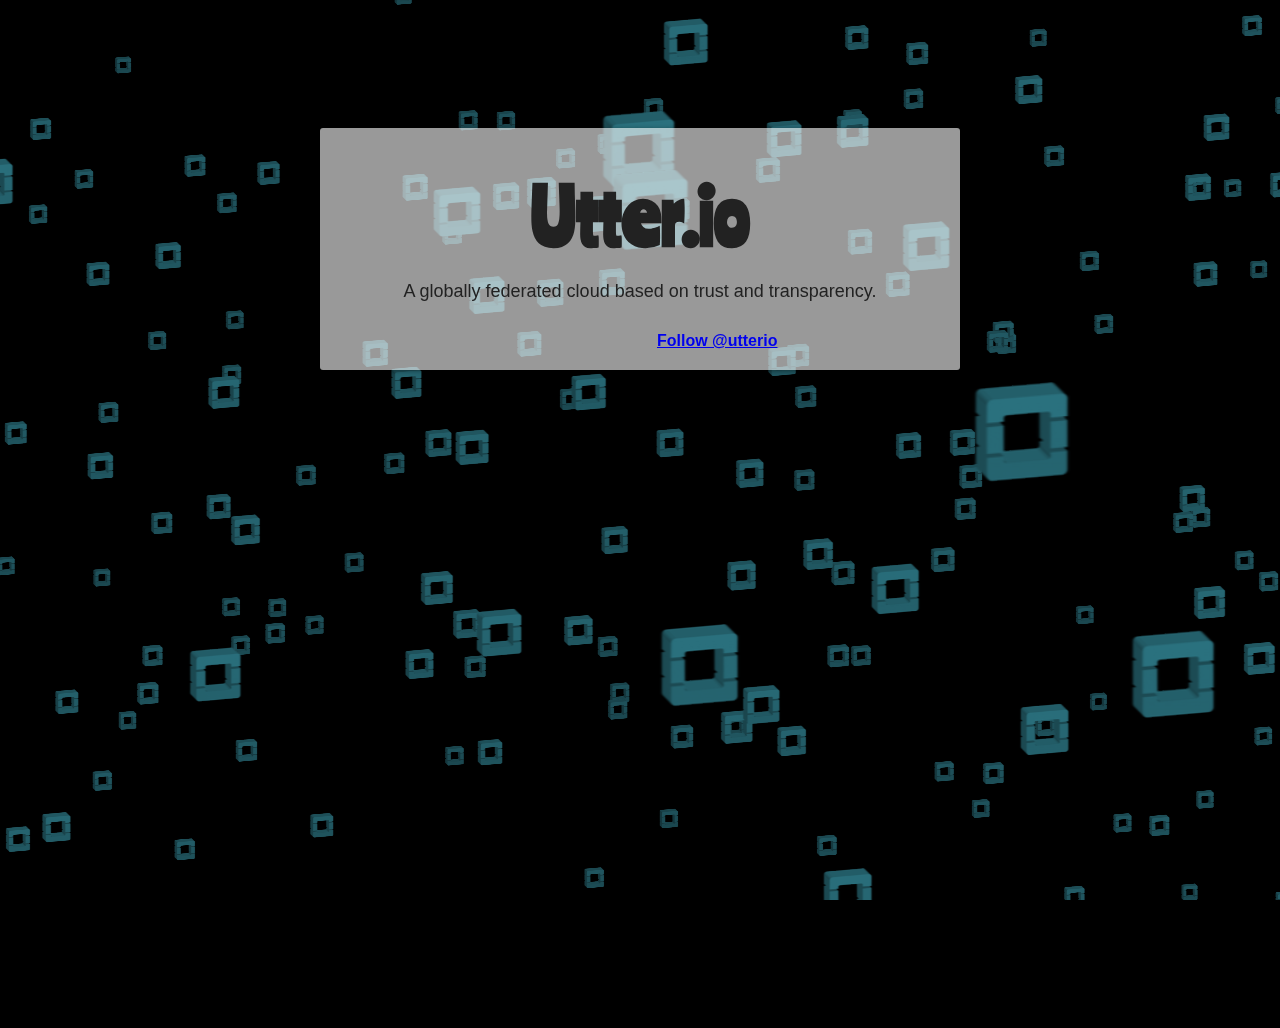
<file: index.html>
<!DOCTYPE html>
<html lang="en">
	<head>
		<title>three.js webgl - particles - billboards</title>
		<meta charset="utf-8">
		<meta name="viewport" content="width=device-width, user-scalable=no, minimum-scale=1.0, maximum-scale=1.0">
    <link href='http://fonts.googleapis.com/css?family=Ranchers' rel='stylesheet' type='text/css'>

		<style>

			body {
				background-color: #000000;
				margin: 0px;
				overflow: hidden;
				font-family:Monospace;
				text-align:center;
				font-weight: bold;
				text-align:center;
				font-family: 'Open Sans', sans-serif;
			}

			.box {
				background: rgba(255, 255, 255, 0.6);
				padding: 20px;
				border-radius: 3px;
				box-shadow: 1px 1px 4px rgba(0, 0, 0, 0.4);
				margin: 0 auto;
        max-width: 600px;
        color: #CCC; 
			}

			.container {
				position: absolute;
				padding-top: 10%;
				top: 0px;
				width: 100%;
				height: 100%;
      }

			.space {
				display: block;
				width: 100%;
				height: 100%;
			}

			.social {
				margin: 14px;
			}
			.blurb {
				font-size: 18px;
				color: #222;
				font-weight: normal;
				margin-bottom: 14px;
			}
			
			.big {
				font-size: 75px;
				margin: 20px;
				color: #222;
				font-family: 'Ranchers', cursive;
			}

		</style>
	</head>
	<body>
		<div id="space"></div>
		<div class="container">
			<div class="box">
				<p class="big">Utter.io</p>
				<p class="blurb">A globally federated cloud based on trust and transparency.</p>
					<iframe src="http://ghbtns.com/github-btn.html?user=stackmonkey&repo=utter-exchange&type=watch&count=true&size=large" allowtransparency="true" frameborder="0" scrolling="0" width="150px" height="30px"></iframe>
					<a href="https://twitter.com/utterio" class="twitter-follow-button" data-show-count="false" data-size="large">Follow @utterio</a>
					<script>!function(d,s,id){var js,fjs=d.getElementsByTagName(s)[0],p=/^http:/.test(d.location)?'http':'https';if(!d.getElementById(id)){js=d.createElement(s);js.id=id;js.src=p+'://platform.twitter.com/widgets.js';fjs.parentNode.insertBefore(js,fjs);}}(document, 'script', 'twitter-wjs');</script>
				</div>
			</div>
		</div>

		<script src="/static/js/three.min.js"></script>
		<script src="/static/js/Detector.js"></script>
		<script>

			if ( ! Detector.webgl ) Detector.addGetWebGLMessage();

			var container;
			var camera, scene, renderer, particles, geometry, material, i, h, color, sprite, size;
			var mouseX = 0, mouseY = 0;

			var windowHalfX = window.innerWidth / 2;
			var windowHalfY = window.innerHeight / 2;

			init();
			animate();

			function init() {

				camera = new THREE.PerspectiveCamera( 55, window.innerWidth / window.innerHeight, 2, 2000 );
				camera.position.z = 1000;

				scene = new THREE.Scene();
				scene.fog = new THREE.FogExp2( 0x000000, 0.001 );

				geometry = new THREE.Geometry();

				sprite = THREE.ImageUtils.loadTexture( "/static/img/openstack.png" );

				for ( i = 0; i < 10000; i ++ ) {

					var vertex = new THREE.Vector3();
					vertex.x = 2000 * Math.random() - 1000;
					vertex.y = 2000 * Math.random() - 1000;
					vertex.z = 2000 * Math.random() + 400;

					geometry.vertices.push( vertex );

				}



				material = new THREE.PointCloudMaterial( { size: 35, sizeAttenuation: true, map: sprite, transparent: true } );
				material.color.setHSL( 1.0, 0.3, 0.7 );

				particles = new THREE.PointCloud( geometry, material );
				particles.sortParticles = true;
				scene.add( particles );

				//

				renderer = new THREE.WebGLRenderer( { clearAlpha: 1 } );
				renderer.setSize( window.innerWidth, window.innerHeight );

				container = document.getElementById('space');
				container.appendChild( renderer.domElement );

				//

				window.addEventListener( 'resize', onWindowResize, false );

			}

			function onWindowResize() {

				windowHalfX = window.innerWidth / 2;
				windowHalfY = window.innerHeight / 2;

				camera.aspect = window.innerWidth / window.innerHeight;
				camera.updateProjectionMatrix();

				renderer.setSize( window.innerWidth, window.innerHeight );

			}

			//

			function animate() {

				requestAnimationFrame( animate );

				render();
			}

			function render() {

				var time = Date.now() * 0.000005;

				camera.position.x += 0.005;
				camera.position.y += 0.005;
				camera.position.z += 0.04;

				camera.lookAt( scene.position );

				h = ( 360 * ( 1 + time ) % 360 ) / 360;
				material.color.setHSL( h, 0.5, 0.5 );

				renderer.render( scene, camera );

			}

		</script>
	</body>
</html>
</file>
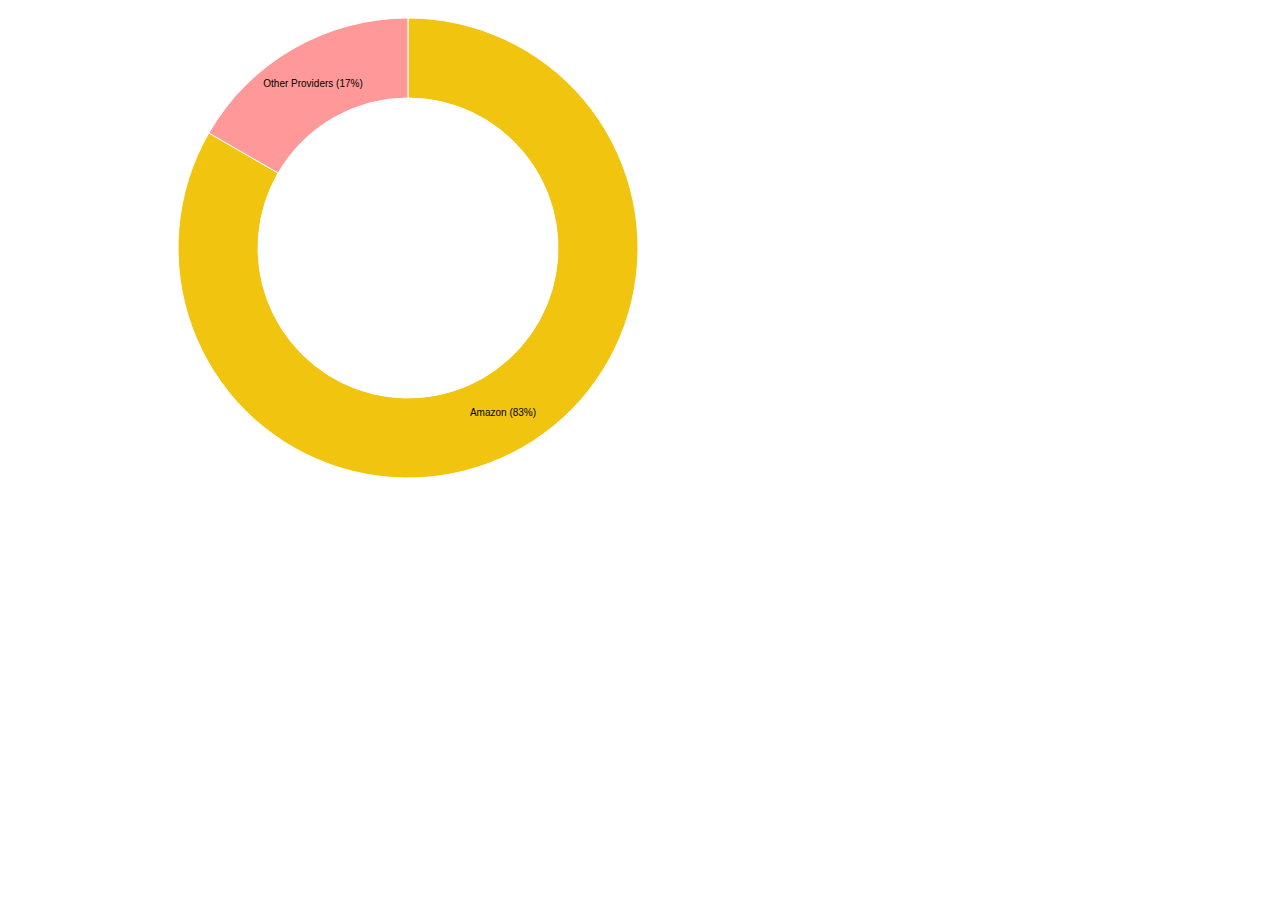
<file: static/prezo/awsmarket.html>
<!DOCTYPE html>
<meta charset="utf-8">
<style>

body {
  font: 10px sans-serif;
  overflow: hidden;
}

.arc path {
  stroke: #fff;
}

</style>
<body>
<script type="text/javascript" src="./jquery.min.js"></script>
<script type="text/javascript" src="./d3.v3.min.js"></script>
<script type="text/javascript">
$(document).ready(function() {
  var margin = {top: 20, right: 50, bottom: 60, left: 50},
      width = 800,
      height = 480;
      radius = Math.min(width, height) / 2;

  var color = d3.scale.ordinal()
      .range(["#F1C40F", "#F99"]);

  var arc = d3.svg.arc()
      .outerRadius(radius - 10)
      .innerRadius(radius - 90);

  var pie = d3.layout.pie()
      .sort(null)
      .value(function(d) { return d.population; });

  var svg = d3.select("body").append("svg")
      .attr("width", width)
      .attr("height", height)
    .append("g")
      .attr("transform", "translate(" + width / 2 + "," + height / 2 + ")");

  d3.csv("awsmarket.csv", function(error, data) {

    data.forEach(function(d) {
      d.population = +d.population;
    });

    var g = svg.selectAll(".arc")
        .data(pie(data))
      .enter().append("g")
        .attr("class", "arc");

    g.append("path")
        .attr("d", arc)
        .style("fill", function(d) { return color(d.data.age); });

    g.append("text")
        .attr("transform", function(d) { return "translate(" + arc.centroid(d) + ")"; })
        .attr("dy", ".35em")
        .style("text-anchor", "middle")
        .text(function(d) { return d.data.age; });

  });
});
</script>
</body>
</html>
</file>
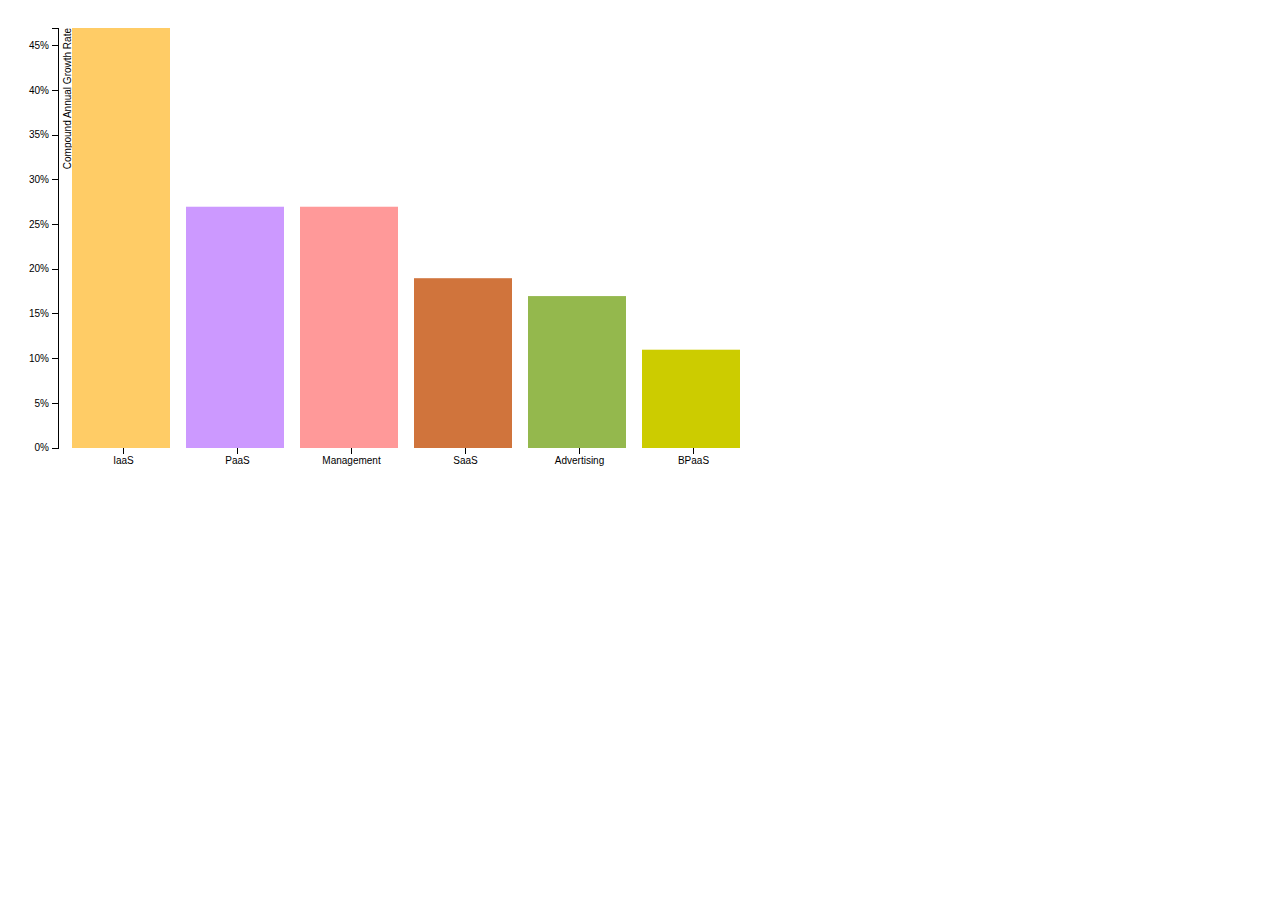
<file: static/prezo/cloudgrowth.html>
<!DOCTYPE html>
<meta charset="utf-8">
<head>
<style>

body {
  font: 10px sans-serif;
  overflow: hidden;
}

.axis path,
.axis line {
  fill: none;
  stroke: #000;
  shape-rendering: crispEdges;
}

.bar {
  fill: #FFCC66;
}

.x.axis path {
  display: none;
}

</style>
</head>
<body>
<script src="d3.v3.min.js"></script>
<script>

var margin = {top: 20, right: 50, bottom: 60, left: 50},
    width = 800 - margin.left - margin.right,
    height = 500 - margin.top - margin.bottom;

var formatPercent = d3.format(".0%");

var x = d3.scale.ordinal()
    .rangeRoundBands([0, width], .1);

var y = d3.scale.linear()
    .range([height, 0]);

var xAxis = d3.svg.axis()
    .scale(x)
    .orient("bottom");

var yAxis = d3.svg.axis()
    .scale(y)
    .orient("left")
    .tickFormat(formatPercent);

var svg = d3.select("body").append("svg")
    .attr("width", width + margin.left + margin.right)
    .attr("height", height + margin.top + margin.bottom)
  .append("g")
    .attr("transform", "translate(" + margin.left + "," + margin.top + ")");

d3.tsv("cloudgrowth.tsv", type, function(error, data) {
  x.domain(data.map(function(d) { return d.segment; }));
  y.domain([0, d3.max(data, function(d) { return d.growth; })]);

  svg.append("g")
      .attr("class", "x axis")
      .attr("transform", "translate(0," + height + ")")
      .call(xAxis);

  svg.append("g")
      .attr("class", "y axis")
      .call(yAxis)
    .append("text")
      .attr("transform", "rotate(-90)")
      .attr("y", 6)
      .attr("dy", ".71em")
      .style("text-anchor", "end")
      .text("Compound Annual Growth Rate");

  svg.selectAll(".bar")
      .data(data)
    .enter().append("rect")
      .attr("class", "bar")
      .attr("x", function(d) { return x(d.segment); })
      .attr("width", x.rangeBand() - 5)
      .attr("y", function(d) { return y(d.growth); })
      .attr("height", function(d) { return height - y(d.growth); })
      .style("fill", function(d) { return d.color; });;

});

function type(d) {
  d.growth = +d.growth;
  return d;
}

</script>
</body>
</html>
</file>
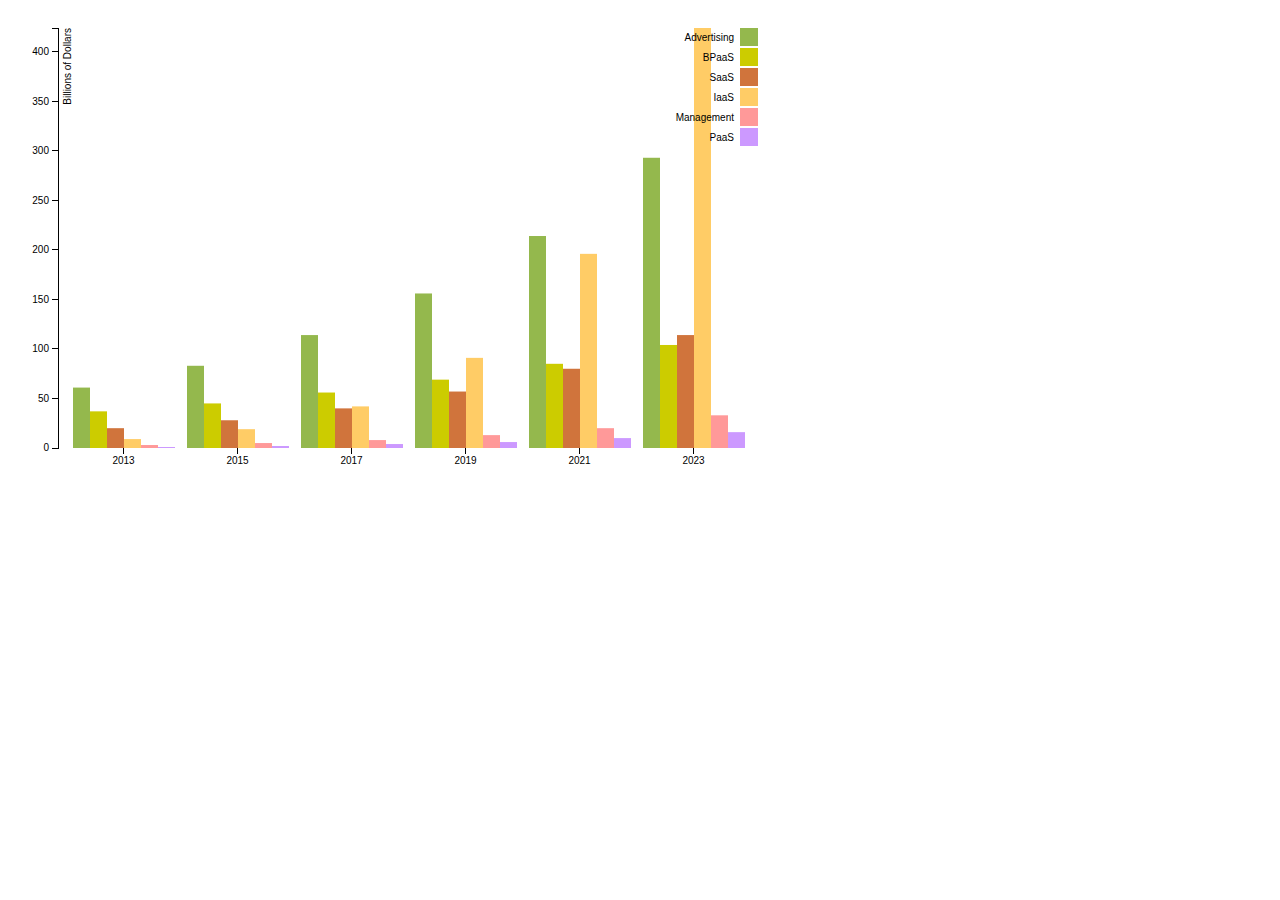
<file: static/prezo/cloudmarket.html>
<!DOCTYPE html>
<meta charset="utf-8">
<style>

body {
  font: 10px sans-serif;
  overflow: hidden;
}

.axis path,
.axis line {
  fill: none;
  stroke: #000;
  shape-rendering: crispEdges;
}

.bar {
  fill: steelblue;
}

.x.axis path {
  display: none;
}

</style>
<body>
<script type="text/javascript" src="./jquery.min.js"></script>
<script type="text/javascript" src="./d3.v3.min.js"></script>
<script type="text/javascript">
$(document).ready(function() {

  var margin = {top: 20, right: 50, bottom: 60, left: 50},
      width = 800 - margin.left - margin.right,
      height = 500 - margin.top - margin.bottom;

  var x0 = d3.scale.ordinal()
      .rangeRoundBands([0, width], .1);

  var x1 = d3.scale.ordinal();

  var y = d3.scale.linear()
      .range([height, 0]);

  var color = d3.scale.ordinal()
      .range(["#94B84D", "#CCCC00", "#D0743C", "#FFCC66", "#FF9999", "#CC99FF"]);

  var xAxis = d3.svg.axis()
      .scale(x0)
      .orient("bottom");

  var yAxis = d3.svg.axis()
      .scale(y)
      .orient("left")
      .tickFormat(d3.format("1s"));

  var svg = d3.select("body").append("svg")
      .attr("width", width + margin.left + margin.right)
      .attr("height", height + margin.top + margin.bottom)
    .append("g")
      .attr("transform", "translate(" + margin.left + "," + margin.top + ")");

  d3.csv("cloudmarket.csv", function(error, data) {
    var ageNames = d3.keys(data[0]).filter(function(key) { return key !== "Year"; });

    data.forEach(function(d) {
      d.ages = ageNames.map(function(name) { return {name: name, value: +d[name]}; });
    });

    x0.domain(data.map(function(d) { return d.Year; }));
    x1.domain(ageNames).rangeRoundBands([0, x0.rangeBand()]);
    y.domain([0, d3.max(data, function(d) { return d3.max(d.ages, function(d) { return d.value; }); })]);

    svg.append("g")
        .attr("class", "x axis")
        .attr("transform", "translate(0," + height + ")")
        .call(xAxis);

    svg.append("g")
        .attr("class", "y axis")
        .call(yAxis)
      .append("text")
        .attr("transform", "rotate(-90)")
        .attr("y", 6)
        .attr("dy", ".71em")
        .style("text-anchor", "end")
        .text("Billions of Dollars");

    var year = svg.selectAll(".year")
        .data(data)
      .enter().append("g")
        .attr("class", "g")
        .attr("transform", function(d) { return "translate(" + x0(d.Year) + ",0)"; });

    year.selectAll("rect")
        .data(function(d) { return d.ages; })
      .enter().append("rect")
        .attr("width", x1.rangeBand())
        .attr("x", function(d) { return x1(d.name); })
        .attr("y", function(d) { return y(d.value); })
        .attr("height", function(d) { return height - y(d.value); })
        .style("fill", function(d) { return color(d.name); });

    var legend = svg.selectAll(".legend")
        .data(ageNames.slice())
      .enter().append("g")
        .attr("class", "legend")
        .attr("transform", function(d, i) { return "translate(0," + i * 20 + ")"; });

    legend.append("rect")
        .attr("x", width - 18)
        .attr("width", 18)
        .attr("height", 18)
        .style("fill", color);

    legend.append("text")
        .attr("x", width - 24)
        .attr("y", 9)
        .attr("dy", ".35em")
        .style("text-anchor", "end")
        .text(function(d) { return d; });

  });
});
</script>
</file>
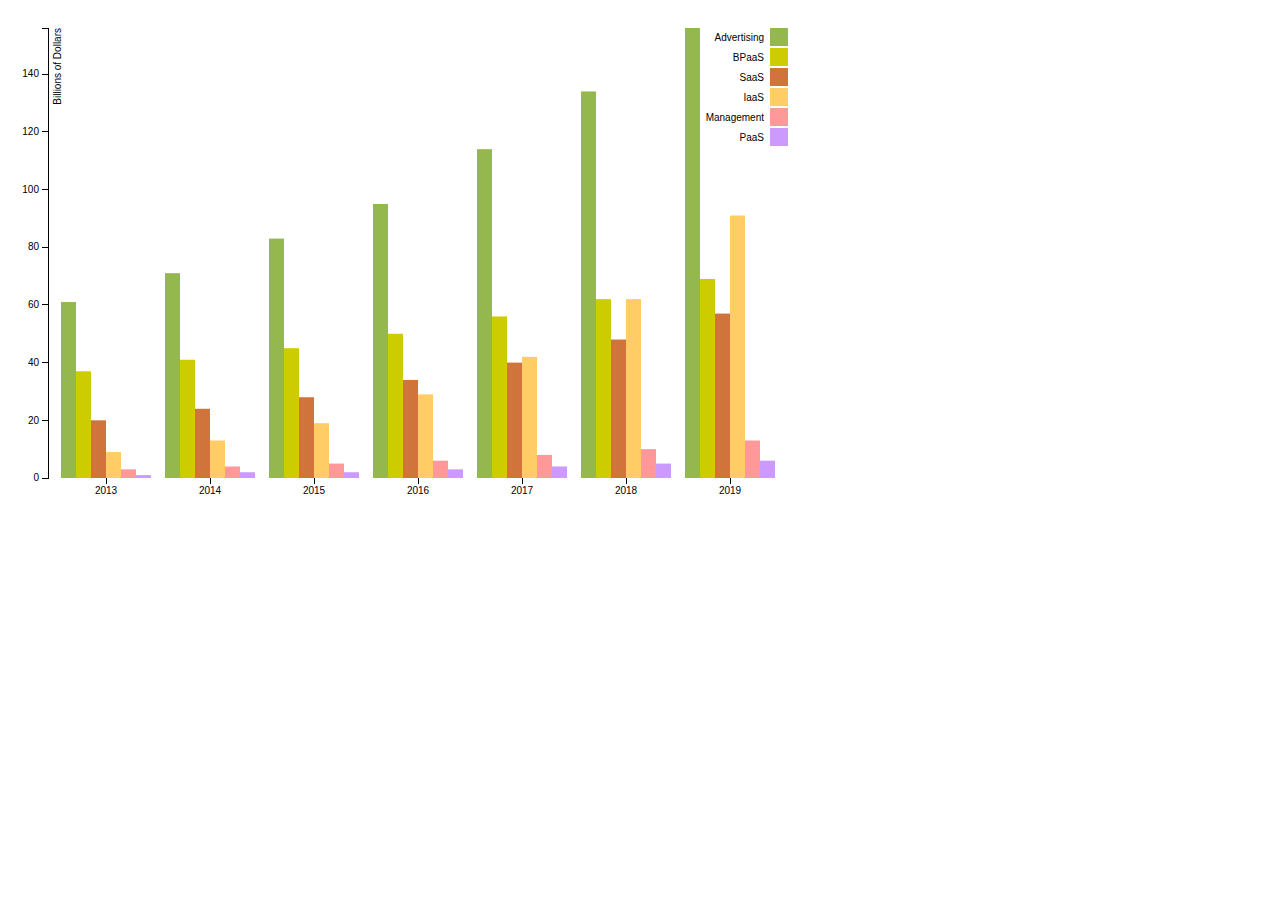
<file: static/prezo/cloudmarket2.html>
<!DOCTYPE html>
<meta charset="utf-8">
<style>

body {
  font: 10px sans-serif;
  overflow: hidden;
}

.axis path,
.axis line {
  fill: none;
  stroke: #000;
  shape-rendering: crispEdges;
}

.bar {
  fill: steelblue;
}

.x.axis path {
  display: none;
}

</style>
<body>
<script src="d3.v3.min.js"></script>
<script>

var margin = {top: 20, right: 20, bottom: 30, left: 40},
    width = 800 - margin.left - margin.right,
    height = 500 - margin.top - margin.bottom;

var x0 = d3.scale.ordinal()
    .rangeRoundBands([0, width], .1);

var x1 = d3.scale.ordinal();

var y = d3.scale.linear()
    .range([height, 0]);

var color = d3.scale.ordinal()
    .range(["#94B84D", "#CCCC00", "#D0743C", "#FFCC66", "#FF9999", "#CC99FF"]);

var xAxis = d3.svg.axis()
    .scale(x0)
    .orient("bottom");

var yAxis = d3.svg.axis()
    .scale(y)
    .orient("left")
    .tickFormat(d3.format("1s"));

var svg = d3.select("body").append("svg")
    .attr("width", width + margin.left + margin.right)
    .attr("height", height + margin.top + margin.bottom)
  .append("g")
    .attr("transform", "translate(" + margin.left + "," + margin.top + ")");

d3.csv("cloudmarket2.csv", function(error, data) {
  var ageNames = d3.keys(data[0]).filter(function(key) { return key !== "Year"; });

  data.forEach(function(d) {
    d.ages = ageNames.map(function(name) { return {name: name, value: +d[name]}; });
  });

  x0.domain(data.map(function(d) { return d.Year; }));
  x1.domain(ageNames).rangeRoundBands([0, x0.rangeBand()]);
  y.domain([0, d3.max(data, function(d) { return d3.max(d.ages, function(d) { return d.value; }); })]);

  svg.append("g")
      .attr("class", "x axis")
      .attr("transform", "translate(0," + height + ")")
      .call(xAxis);

  svg.append("g")
      .attr("class", "y axis")
      .call(yAxis)
    .append("text")
      .attr("transform", "rotate(-90)")
      .attr("y", 6)
      .attr("dy", ".71em")
      .style("text-anchor", "end")
      .text("Billions of Dollars");

  var year = svg.selectAll(".year")
      .data(data)
    .enter().append("g")
      .attr("class", "g")
      .attr("transform", function(d) { return "translate(" + x0(d.Year) + ",0)"; });

  year.selectAll("rect")
      .data(function(d) { return d.ages; })
    .enter().append("rect")
      .attr("width", x1.rangeBand())
      .attr("x", function(d) { return x1(d.name); })
      .attr("y", function(d) { return y(d.value); })
      .attr("height", function(d) { return height - y(d.value); })
      .style("fill", function(d) { return color(d.name); });

  var legend = svg.selectAll(".legend")
      .data(ageNames.slice())
    .enter().append("g")
      .attr("class", "legend")
      .attr("transform", function(d, i) { return "translate(0," + i * 20 + ")"; });

  legend.append("rect")
      .attr("x", width - 18)
      .attr("width", 18)
      .attr("height", 18)
      .style("fill", color);

  legend.append("text")
      .attr("x", width - 24)
      .attr("y", 9)
      .attr("dy", ".35em")
      .style("text-anchor", "end")
      .text(function(d) { return d; });

});

</script>
</file>
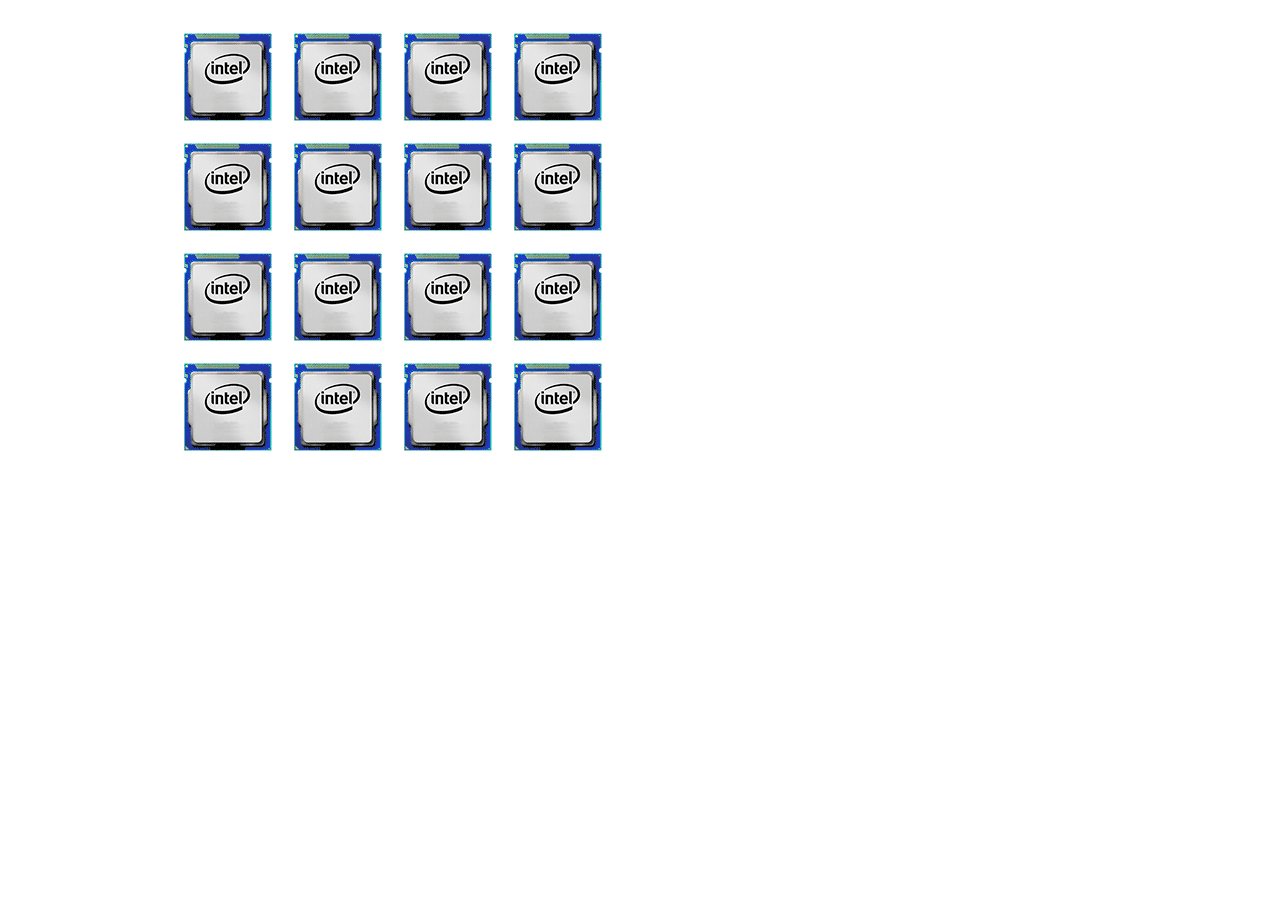
<file: static/prezo/cpudensity.html>
<!DOCTYPE html>
<head>
<meta charset="utf-8">
<style>

body {
  font: 10px sans-serif;
  overflow: hidden;
}

</style>
</head>
<body>
<script type="text/javascript" src="./jquery.min.js"></script>
<script type="text/javascript" src="./d3.v3.min.js"></script>
<script type="text/javascript">
$(document).ready(function() {
  var margin = {top: 20, right: 20, bottom: 30, left: 170},
      width = 800 - margin.left - margin.right,
      height = 500 - margin.top - margin.bottom;

  var svg = d3.select("body").append("svg")
      .attr("width", width + margin.left + margin.right)
      .attr("height", height + margin.top + margin.bottom)
    .append("g")
      .attr("transform", "translate(" + margin.left + "," + margin.top + ")");


  // draw the procs

  for (var i = 0; i < 4; i++) {
  	for (var j = 0; j < 4; j++) {
  		svg.append("svg:image")
      		.attr("xlink:href", "cpu.png")
        		.attr("width", 100)
        		.attr("height", 100)
        		.attr("x", i*110)
        		.attr("y", j*110);
      }
  }
});

</script>
</body>
</html>
</file>
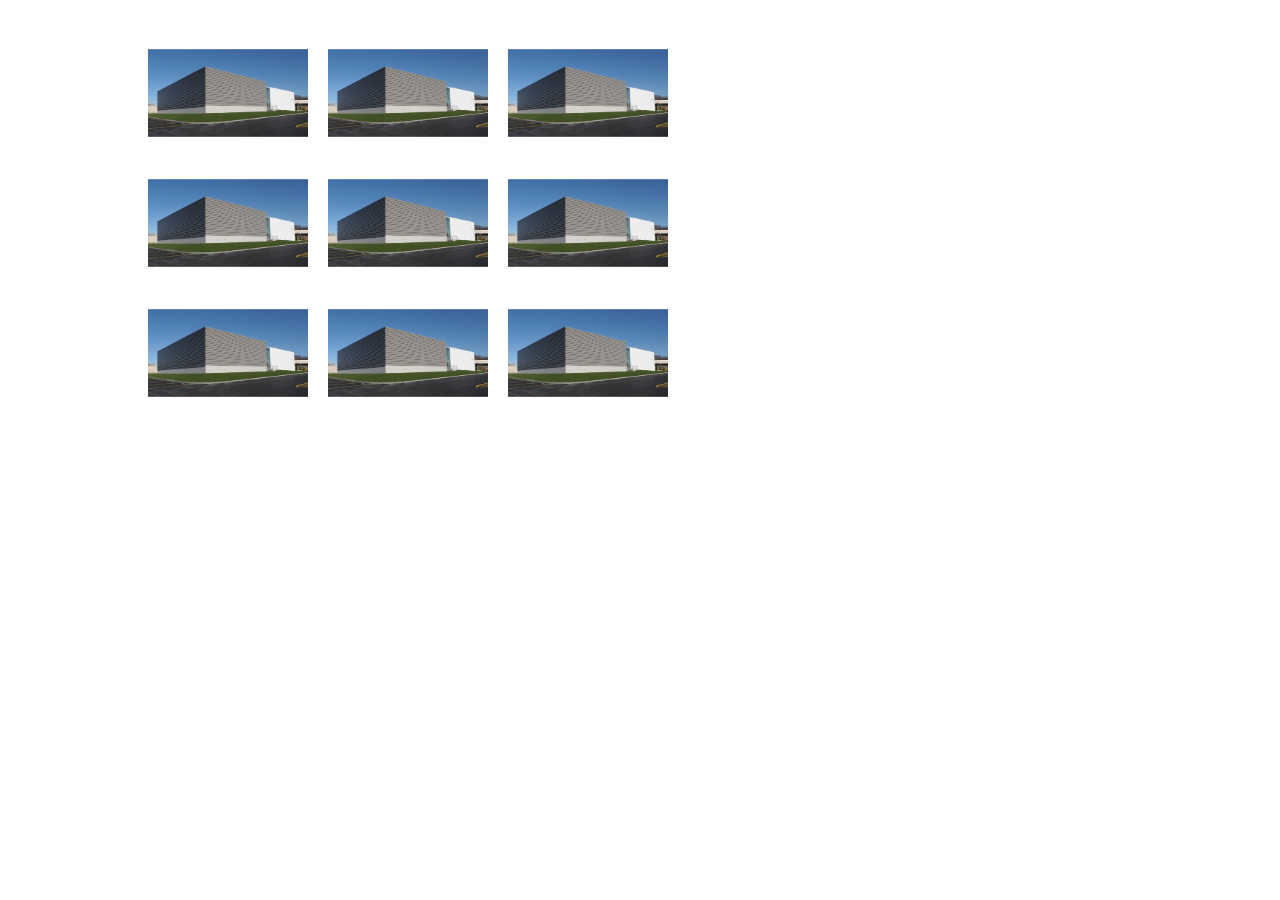
<file: static/prezo/datacenter.html>
<!DOCTYPE html>
<head>
<meta charset="utf-8">
<style>

body {
  font: 10px sans-serif;
  overflow: hidden;
}

</style>
</head>
<body>
<script src="d3.v3.min.js"></script>
<script>
var margin = {top: 20, right: 20, bottom: 30, left: 140},
    width = 800 - margin.left - margin.right,
    height = 500 - margin.top - margin.bottom;

var svg = d3.select("body").append("svg")
    .attr("width", width + margin.left + margin.right)
    .attr("height", height + margin.top + margin.bottom)
  .append("g")
    .attr("transform", "translate(" + margin.left + "," + margin.top + ")");

var center;

// draw the procs
for (var i = 0; i < 3; i++) {
	for (var j = 0; j < 3; j++) {
		center = svg.append("svg:image")
    		.attr("xlink:href", "datacenter.jpg")
      		.attr("width", 160)
      		.attr("height", 130)
      		.attr("x", i*180)
      		.attr("y", j*130);
    }
}

</script>
</body>
</html>
</file>
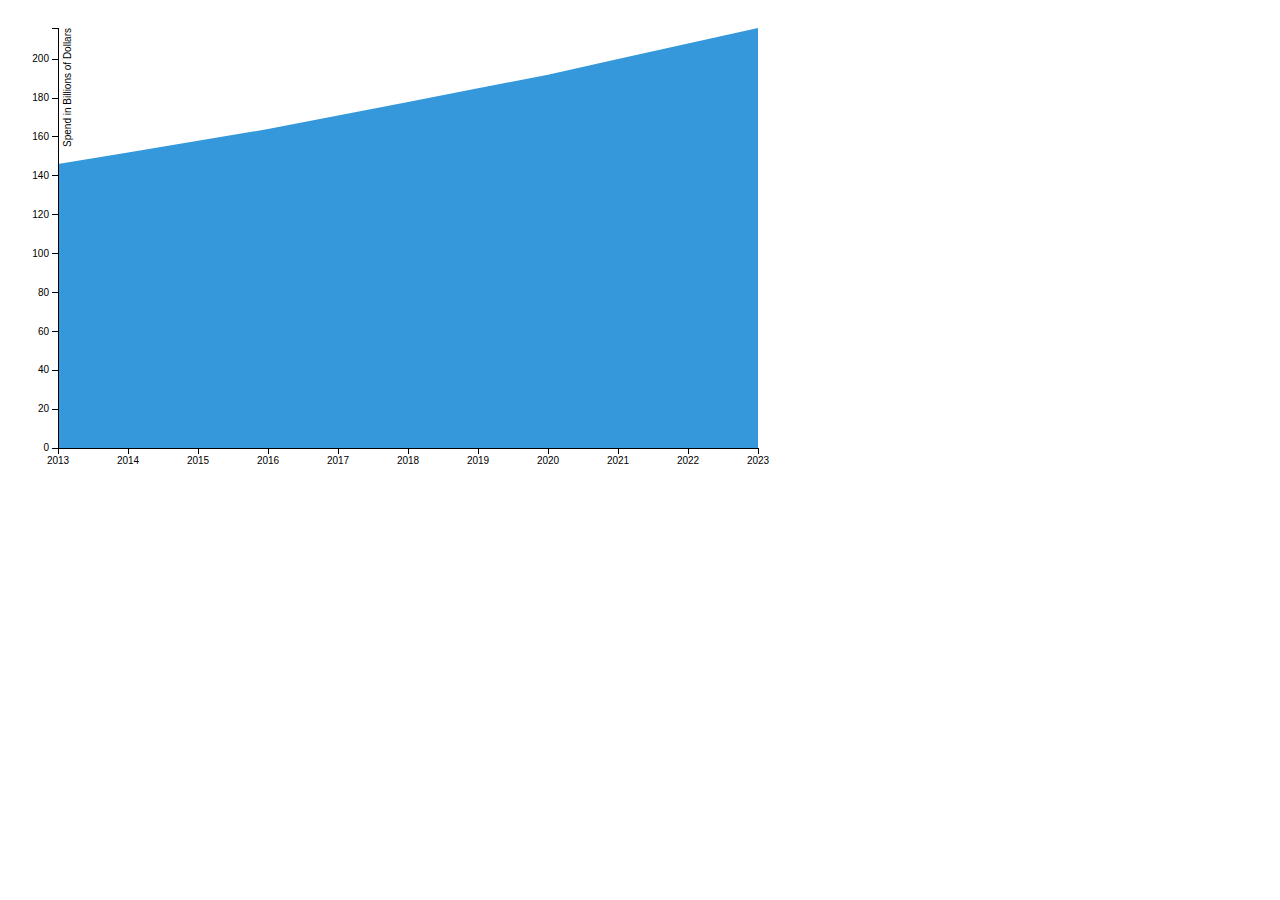
<file: static/prezo/datacenterspend.html>
<!DOCTYPE html>
<head>
<meta charset="utf-8">
<style>

body {
  font: 10px sans-serif;
  overflow: hidden;
}

.axis path,
.axis line {
  fill: none;
  stroke: #000;
  shape-rendering: crispEdges;
}

.area {
  fill: #3498DB;
}

</style>
</head>
<body>
<script type="text/javascript" src="./jquery.min.js"></script>
<script type="text/javascript" src="./d3.v3.min.js"></script>
<script type="text/javascript">
$(document).ready(function() {
  var margin = {top: 20, right: 50, bottom: 60, left: 50},
      width = 800 - margin.left - margin.right,
      height = 500 - margin.top - margin.bottom;

  var formatNumber = d3.format("04d");

  var x = d3.scale.linear()
      .range([0, width]);

  var y = d3.scale.linear()
      .range([height, 0]);

  var xAxis = d3.svg.axis()
      .scale(x)
      .orient("bottom")
      .tickFormat(formatNumber);

  var yAxis = d3.svg.axis()
      .scale(y)
      .orient("left");

  var area = d3.svg.area()
      .x(function(d) { return x(d.date); })
      .y0(height)
      .y1(function(d) { return y(d.spend); });

  var svg = d3.select("body").append("svg")
      .attr("width", width + margin.left + margin.right)
      .attr("height", height + margin.top + margin.bottom)
    .append("g")
      .attr("transform", "translate(" + margin.left + "," + margin.top + ")");

  d3.tsv("datacenterspend.tsv", function(error, data) {
    data.forEach(function(d) {
      d.date = d.date;
      d.spend = d.spend;
    });

    x.domain(d3.extent(data, function(d) { return d.date; }));
    y.domain([0, d3.max(data, function(d) { return d.spend; })]);

    svg.append("path")
        .datum(data)
        .attr("class", "area")
        .attr("d", area);

    svg.append("g")
        .attr("class", "x axis")
        .attr("transform", "translate(0," + height + ")")
        .call(xAxis);

    svg.append("g")
        .attr("class", "y axis")
        .call(yAxis)
      .append("text")
        .attr("transform", "rotate(-90)")
        .attr("y", 6)
        .attr("dy", ".71em")
        .style("text-anchor", "end")
        .text("Spend in Billions of Dollars");
  });
});

</script>

</body>
</html>
</file>
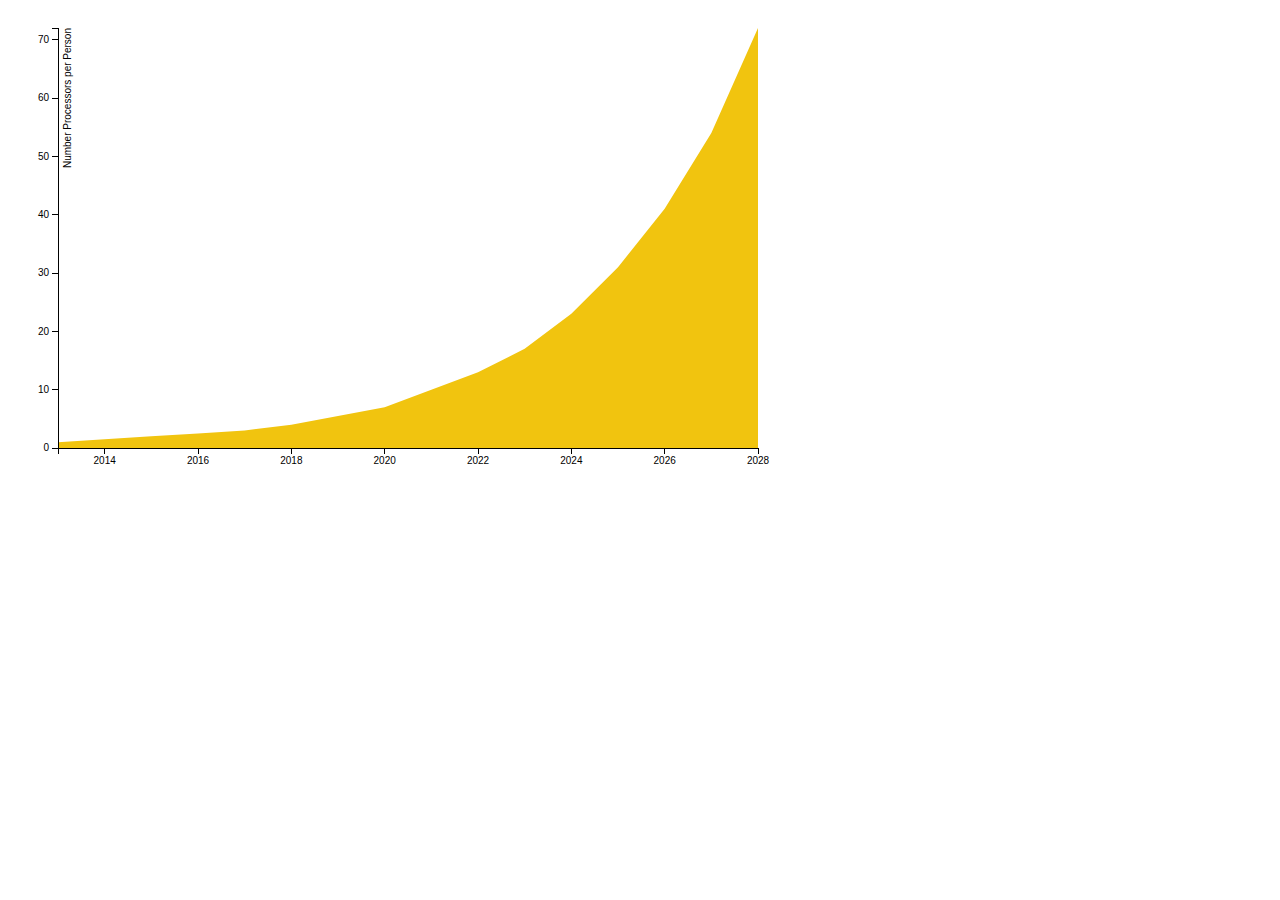
<file: static/prezo/processors.html>
<!DOCTYPE html>
<head>
<meta charset="utf-8">
<style>

body {
  font: 10px sans-serif;
  overflow: hidden;
}

.axis path,
.axis line {
  fill: none;
  stroke: #000;
  shape-rendering: crispEdges;
}

.area {
  fill: #F1C40F;
}

</style>
</head>
<body>
<script type="text/javascript" src="./jquery.min.js"></script>
<script type="text/javascript" src="./d3.v3.min.js"></script>
<script type="text/javascript">
$(document).ready(function() {

  var margin = {top: 20, right: 50, bottom: 60, left: 50},
      width = 800 - margin.left - margin.right,
      height = 500 - margin.top - margin.bottom;

  var formatNumber = d3.format("04d");

  var x = d3.scale.linear()
      .range([0, width]);

  var y = d3.scale.linear()
      .range([height, 0]);

  var xAxis = d3.svg.axis()
      .scale(x)
      .orient("bottom")
      .tickFormat(formatNumber);

  var yAxis = d3.svg.axis()
      .scale(y)
      .orient("left");

  var area = d3.svg.area()
      .x(function(d) { return x(d.date); })
      .y0(height)
      .y1(function(d) { return y(d.processors); });

  var svg = d3.select("body").append("svg")
      .attr("width", width + margin.left + margin.right)
      .attr("height", height + margin.top + margin.bottom)
    .append("g")
      .attr("transform", "translate(" + margin.left + "," + margin.top + ")");

  d3.tsv("processors.tsv", function(error, data) {
    data.forEach(function(d) {
      d.date = d.date;
      d.processors = d.processors;
    });

    x.domain(d3.extent(data, function(d) { return d.date; }));
    y.domain([0, d3.max(data, function(d) { return d.processors; })]);

    svg.append("path")
        .datum(data)
        .attr("class", "area")
        .attr("d", area);

    svg.append("g")
        .attr("class", "x axis")
        .attr("transform", "translate(0," + height + ")")
        .call(xAxis);

    svg.append("g")
        .attr("class", "y axis")
        .call(yAxis)
      .append("text")
        .attr("transform", "rotate(-90)")
        .attr("y", 6)
        .attr("dy", ".71em")
        .style("text-anchor", "end")
        .text("Number Processors per Person");
  });
});
</script>

</body>
</html>
</file>
